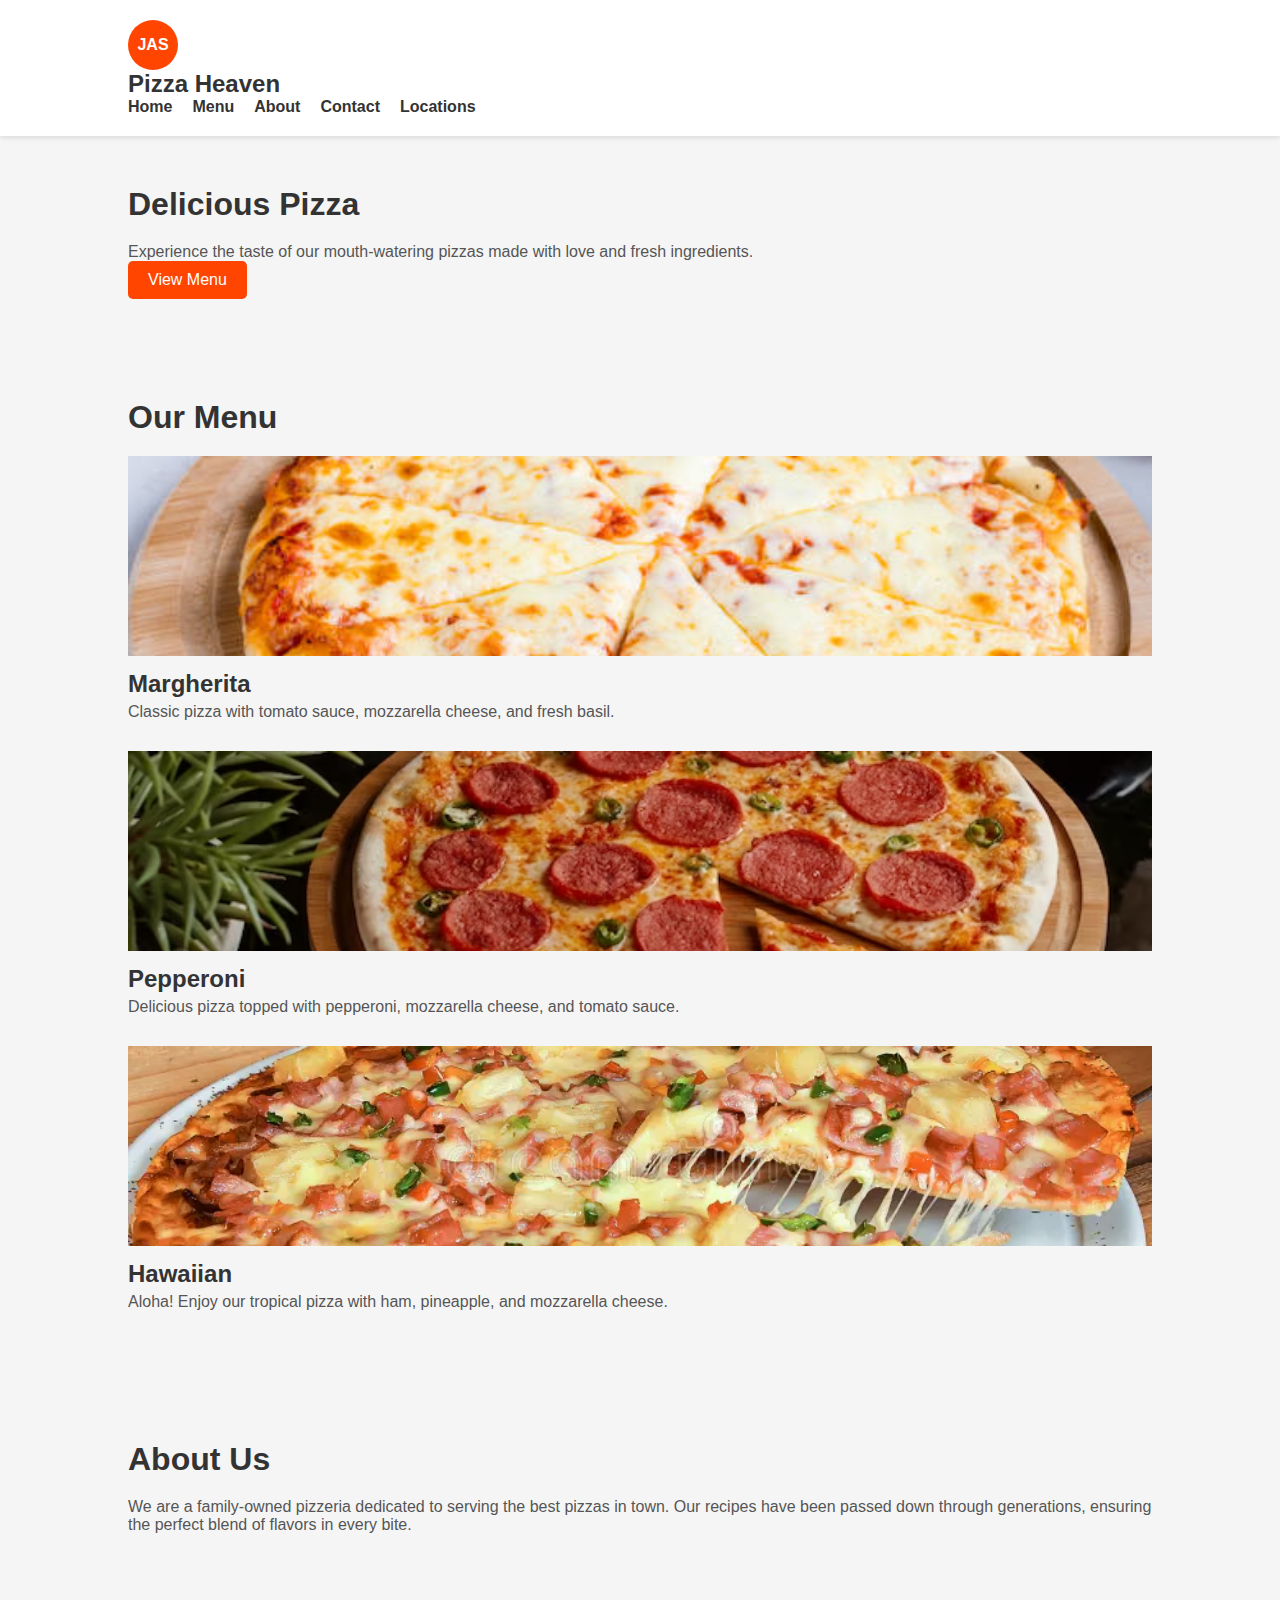
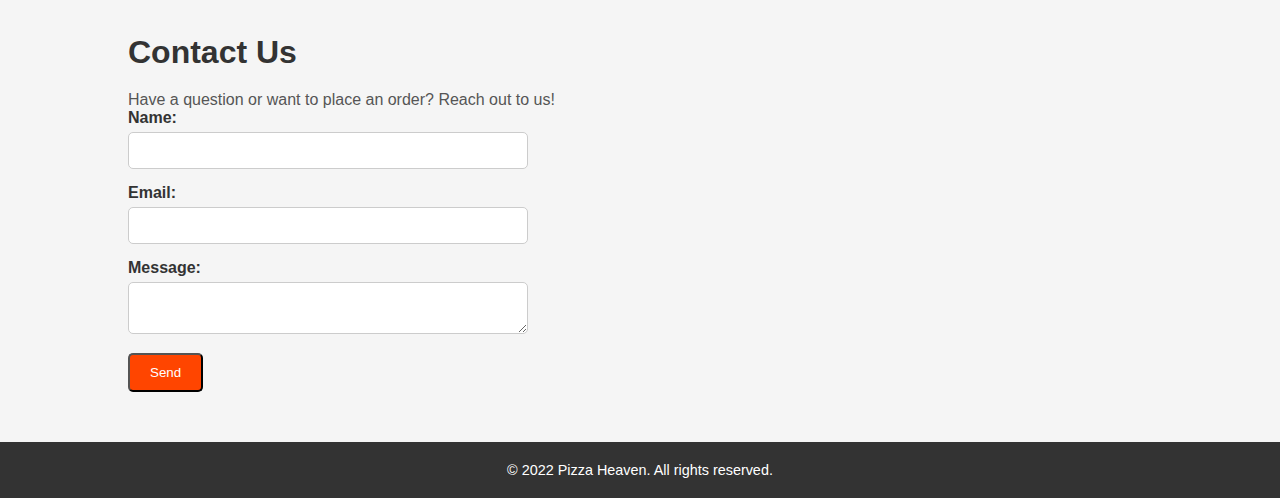
<file: index.html>
<!DOCTYPE html>
<html lang="en">
<head>
    <meta charset="UTF-8">
    <meta name="viewport" content="width=device-width, initial-scale=1.0">
    <title>Pizza Heaven</title>
    <link rel="stylesheet" href="index.css">
</head>
<body>
<header class="header">
    <div class="container">
        <div  class="Logo">JAS</div>
        <h1 class="brand">Pizza Heaven</h1>
        <nav class="nav">
            <ul class="nav-list">
                <li><a href="#home">Home</a></li>
                <li><a href="#menu">Menu</a></li>
                <li><a href="#about">About</a></li>
                <li><a href="#contact">Contact</a></li>
                <li><a href="location.html">Locations</a></li>
            </ul>
        </nav>
    </div>
</header>

<section id="home" class="section">
    <div class="container">
        <h2 class="section-title">Delicious Pizza</h2>
        <p class="section-description">Experience the taste of our mouth-watering pizzas made with love and fresh ingredients.</p>
        <a href="#menu" class="btn">View Menu</a>
    </div>
</section>

<section id="menu" class="section">
    <div class="container">
        <h2 class="section-title">Our Menu</h2>
        <div class="pizza">
            <img src="pizza1.jpg" alt="Pizza 1" class="pizza-image">
            <h3 class="pizza-title">Margherita</h3>
            <p class="pizza-description">Classic pizza with tomato sauce, mozzarella cheese, and fresh basil.</p>
        </div>
        <div class="pizza">
            <img src="pizza2.avif" alt="Pizza 2" class="pizza-image">
            <h3 class="pizza-title">Pepperoni</h3>
            <p class="pizza-description">Delicious pizza topped with pepperoni, mozzarella cheese, and tomato sauce.</p>
        </div>
        <div class="pizza">
            <img src="pizza3.webp" alt="Pizza 3" class="pizza-image">
            <h3 class="pizza-title">Hawaiian</h3>
            <p class="pizza-description">Aloha! Enjoy our tropical pizza with ham, pineapple, and mozzarella cheese.</p>
        </div>
    </div>
</section>

<section id="about" class="section">
    <div class="container">
        <h2 class="section-title">About Us</h2>
        <p class="section-description">We are a family-owned pizzeria dedicated to serving the best pizzas in town. Our recipes have been passed down through generations, ensuring the perfect blend of flavors in every bite.</p>
    </div>
</section>

<section id="contact" class="section">
    <div class="container">
        <h2 class="section-title">Contact Us</h2>
        <p class="section-description">Have a question or want to place an order? Reach out to us!</p>
        <form class="contact-form">
            <label for="name" class="form-label">Name:</label>
            <input type="text" id="name" name="name" class="form-input" required>
            <label for="email" class="form-label">Email:</label>
            <input type="email" id="email" name="email" class="form-input" required>
            <label for="message" class="form-label">Message:</label>
            <textarea id="message" name="message" class="form-textarea" required></textarea>
            <button type="submit" class="btn">Send</button>
        </form>
    </div>
</section>

<footer class="footer">
    <div class="container">
        <p class="footer-text">&copy; 2022 Pizza Heaven. All rights reserved.</p>
    </div>
</footer>
</body>
</html>
</file>
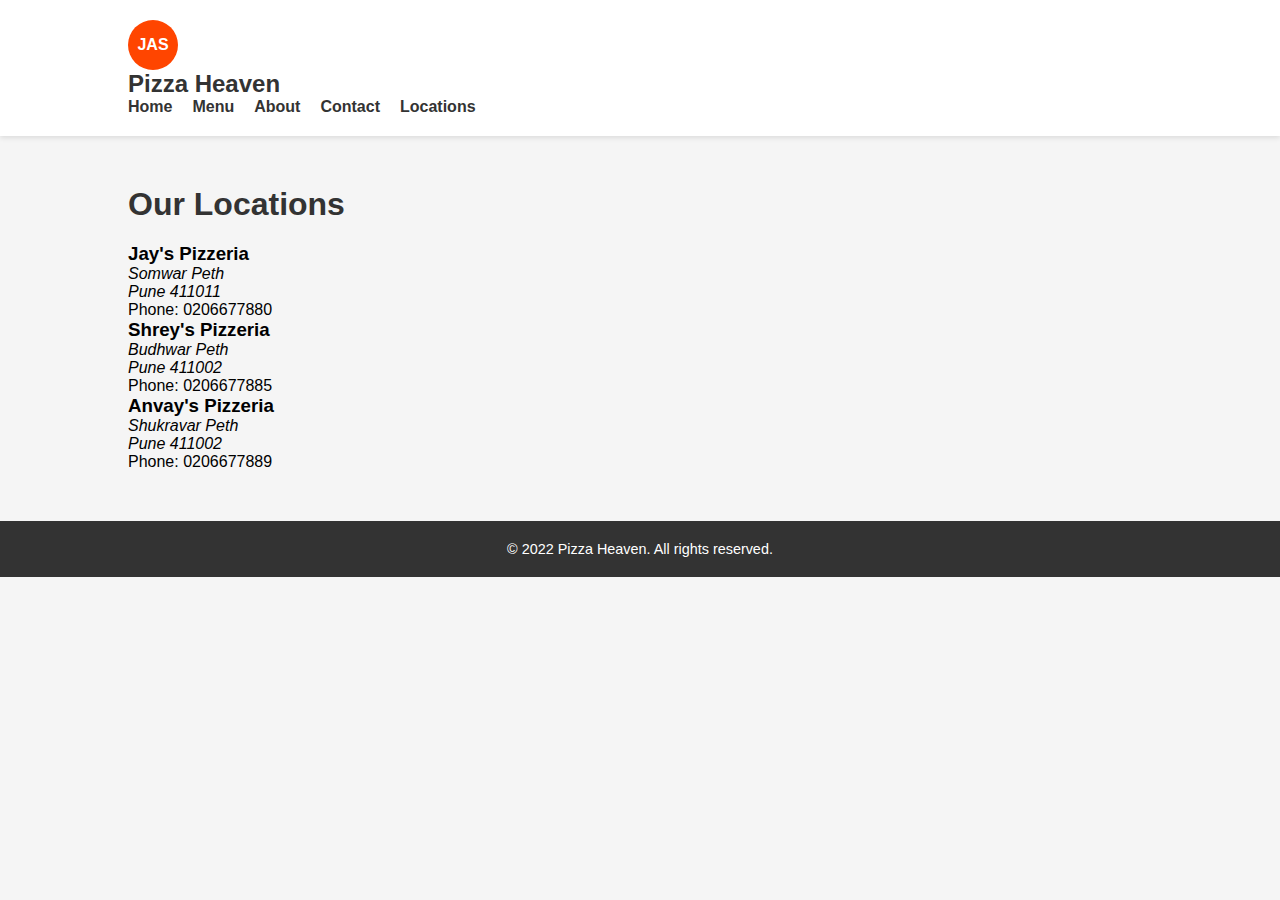
<file: location.html>
<!DOCTYPE html>
<html lang="en">
<head>
    <meta charset="UTF-8">
    <meta name="viewport" content="width=device-width, initial-scale=1.0">
    <title>Pizza Heaven - Locations</title>
    <link rel="stylesheet" href="index.css">
<body>
<header class="header">
    <div class="container">
        <div  class="Logo">JAS</div>
        <h1 class="brand">Pizza Heaven</h1>
        <nav class="nav">
            <ul class="nav-list">
                <li><a href="index.html">Home</a></li>
                <li><a href="index.html#menu">Menu</a></li>
                <li><a href="index.html#about">About</a></li>
                <li><a href="index.html#contact">Contact</a></li>
                <li><a href="location.html">Locations</a></li>
            </ul>
        </nav>
    </div>
</header>

<section id="locations" class="section">
    <div class="container">
        <h2 class="section-title">Our Locations</h2>
        <div class="location">
            <h3 class="location-title">Jay's Pizzeria</h3>
            <address class="location-address">Somwar Peth<br>Pune 411011</address>
            <p class="location-phone">Phone: 0206677880</p>
        </div>
        <div class="location">
            <h3 class="location-title">Shrey's Pizzeria</h3>
            <address class="location-address">Budhwar Peth<br>Pune 411002</address>
            <p class="location-phone">Phone: 0206677885</p>
        </div>
        <div class="location">
            <h3 class="location-title">Anvay's Pizzeria</h3>
            <address class="location-address">Shukravar Peth<br>Pune 411002</address>
            <p class="location-phone">Phone: 0206677889</p>
        </div>
    </div>
</section>

<footer class="footer">
    <div class="container">
        <p class="footer-text">&copy; 2022 Pizza Heaven. All rights reserved.</p>
    </div>
</footer>
</body>
</html>
</file>
<file: index.css>
/* Reset CSS */
* {
    margin: 0;
    padding: 0;
    box-sizing: border-box;
}

body {
    font-family: 'Arial', sans-serif;
    background-color: #f5f5f5;
}

.container {
    width: 80%;
    margin: 0 auto;
}

/* Header Styles */
.header {
    background-color: #fff;
    padding: 20px 0;
    box-shadow: 0 2px 5px rgba(0, 0, 0, 0.1);
}

.Logo {
    width: 50px; /* Adjust the size as needed */
    height: 50px; /* Adjust the size as needed */
    background-color: #ff4500; /* Adjust the color as needed */
    border-radius: 50%;
    display: flex;
    align-items: center;
    justify-content: center;
    font-size: 1rem;
    color: #fff; /* Adjust the text color as needed */
    font-weight: bold;
    text-transform: uppercase;
    margin-right: 10px;
}
.brand {
    font-size: 1.5rem;
    font-weight: bold;
    color: #333;
}

.nav {
    display: flex;
    justify-content: space-between;
    align-items: center;
}

.nav-list {
    list-style-type: none;
    display: flex;
}

.nav-list li {
    margin-right: 20px;
}

.nav-list a {
    text-decoration: none;
    color: #333;
    font-weight: bold;
    transition: color 0.3s;
}

.nav-list a:hover {
    color: #ff4500;
}

/* Section Styles */
.section {
    padding: 50px 0;
}

.section-title {
    margin-bottom: 20px;
    font-size: 2rem;
    color: #333;
}

.section-description {
    color: #555;
}

/* Pizza Styles */
.pizza {
    margin-bottom: 30px;
}

.pizza-image {
    width: 100%;
    max-height: 200px;
    object-fit: cover;
    margin-bottom: 10px;
}

.pizza-title {
    font-size: 1.5rem;
    color: #333;
    margin-bottom: 5px;
}

.pizza-description {
    color: #555;
}

/* Button Styles */
.btn {
    display: inline-block;
    padding: 10px 20px;
    background-color: #ff4500;
    color: #fff;
    text-decoration: none;
    border-radius: 5px;
    transition: background-color 0.3s;
}

.btn:hover {
    background-color: #e04100;
}

/* Contact Form Styles */
.contact-form {
    max-width: 400px;
}

.form-label {
    display: block;
    margin-bottom: 5px;
    font-weight: bold;
    color: #333;
}

.form-input,
.form-textarea {
    width: 100%;
    padding: 10px;
    margin-bottom: 15px;
    border: 1px solid #ccc;
    border-radius: 5px;
}

/* Footer Styles */
.footer {
    background-color: #333;
    color: #fff;
    padding: 20px 0;
    text-align: center;
}

.footer-text {
    font-size: 0.9rem;
}
</file>
